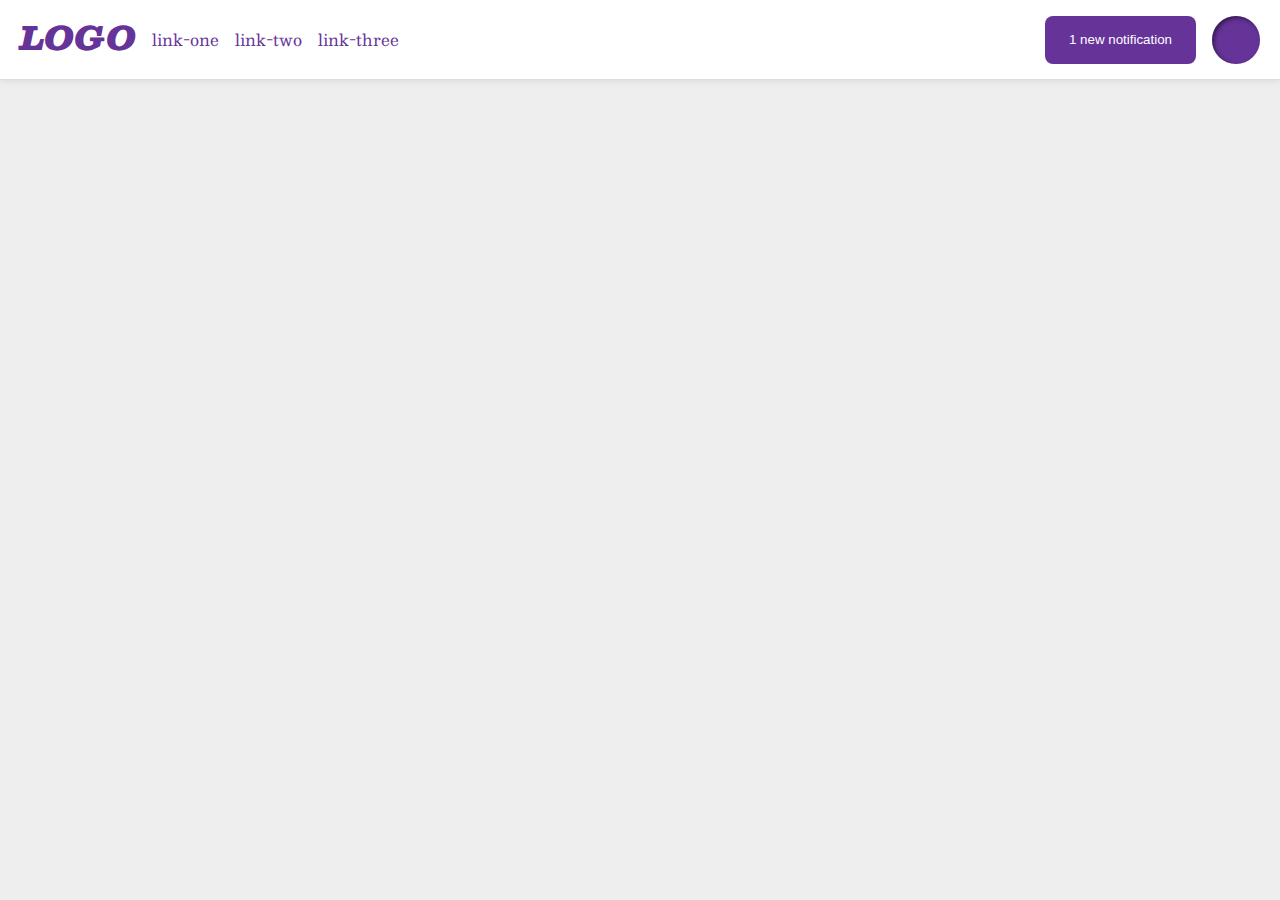
<file: flex/03-flex-header-2/index.html>
<!DOCTYPE html>
<html lang="en">
  <head>
    <meta charset="UTF-8">
    <meta http-equiv="X-UA-Compatible" content="IE=edge">
    <meta name="viewport" content="width=device-width, initial-scale=1.0">
    <title>Flex Header 2</title>
    <link rel="stylesheet" href="style.css">
  </head>
  <body>
    <div class="header">
      <div class="left-side">
        <div class="logo">
          LOGO
        </div>
        <ul class="links">
          <li><a href="https://google.com">link-one</a></li>
          <li><a href="https://google.com">link-two</a></li>
          <li><a href="https://google.com">link-three</a></li>
        </ul>
      </div>
      <div class="right-side">
        <button class="notifications">
          1 new notification
        </button>
        <div class="profile-image"></div>
      </div>
    </div>
  </body>
</html>
</file>
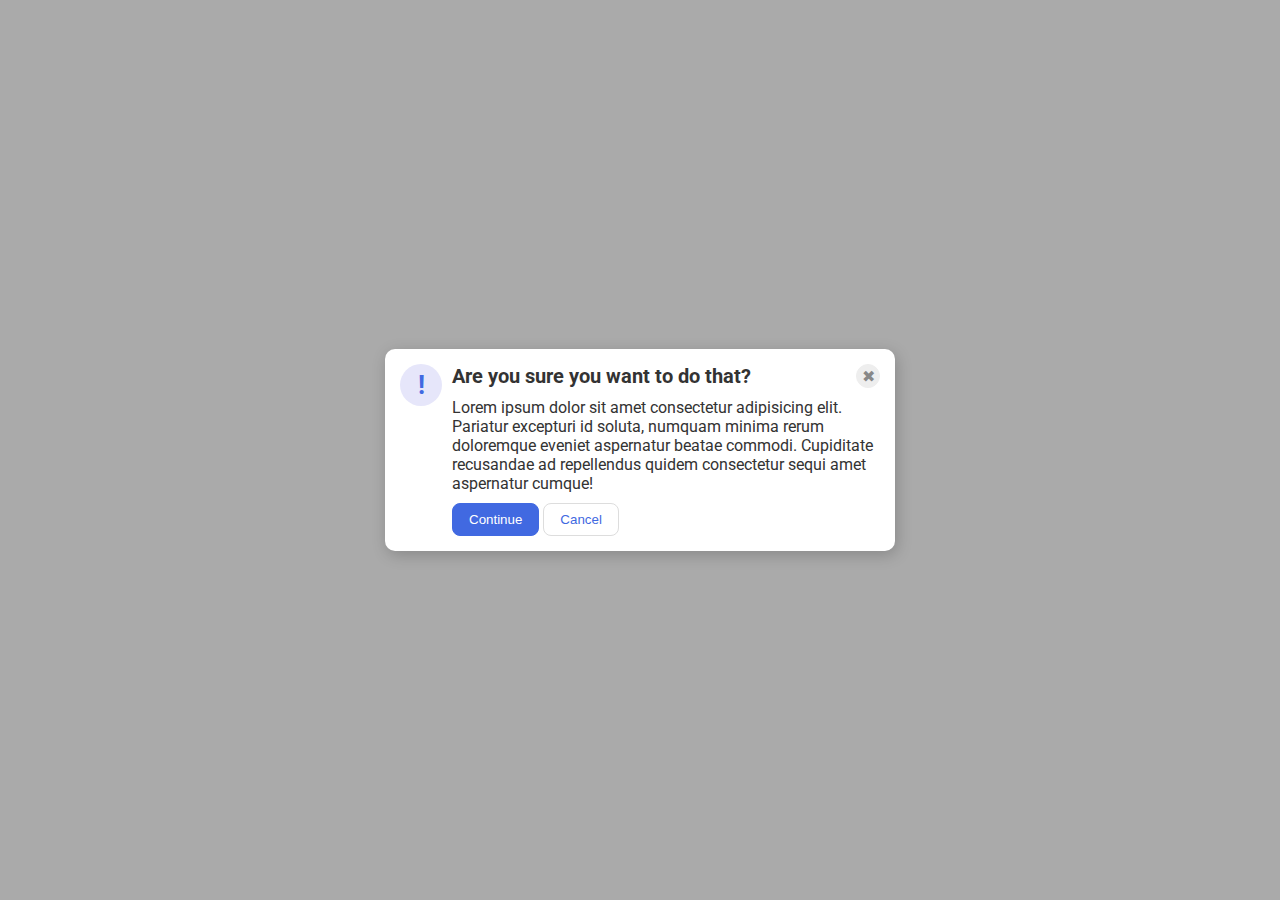
<file: flex/05-flex-modal/index.html>
<!DOCTYPE html>
<html lang="en">
  <head>
    <meta charset="UTF-8">
    <meta http-equiv="X-UA-Compatible" content="IE=edge">
    <meta name="viewport" content="width=device-width, initial-scale=1.0">
    <link rel="stylesheet" href="style.css">
    <title>Modal</title>
  </head>
  <body>
    <div class="modal">
      <div class="icon">!</div>

      <div class="message">
        <div class="header">Are you sure you want to do that?
          <button class="close-button">✖</button>
        </div>
        <div class="text">Lorem ipsum dolor sit amet consectetur adipisicing elit. Pariatur excepturi id soluta, numquam minima rerum doloremque eveniet aspernatur beatae commodi. Cupiditate recusandae ad repellendus quidem consectetur sequi amet aspernatur cumque!</div>
        <div class="options">
          <button class="continue">Continue</button>
          <button class="cancel">Cancel</button>
        </div>
      </div>
    </div>
  </body>
</html>
</file>
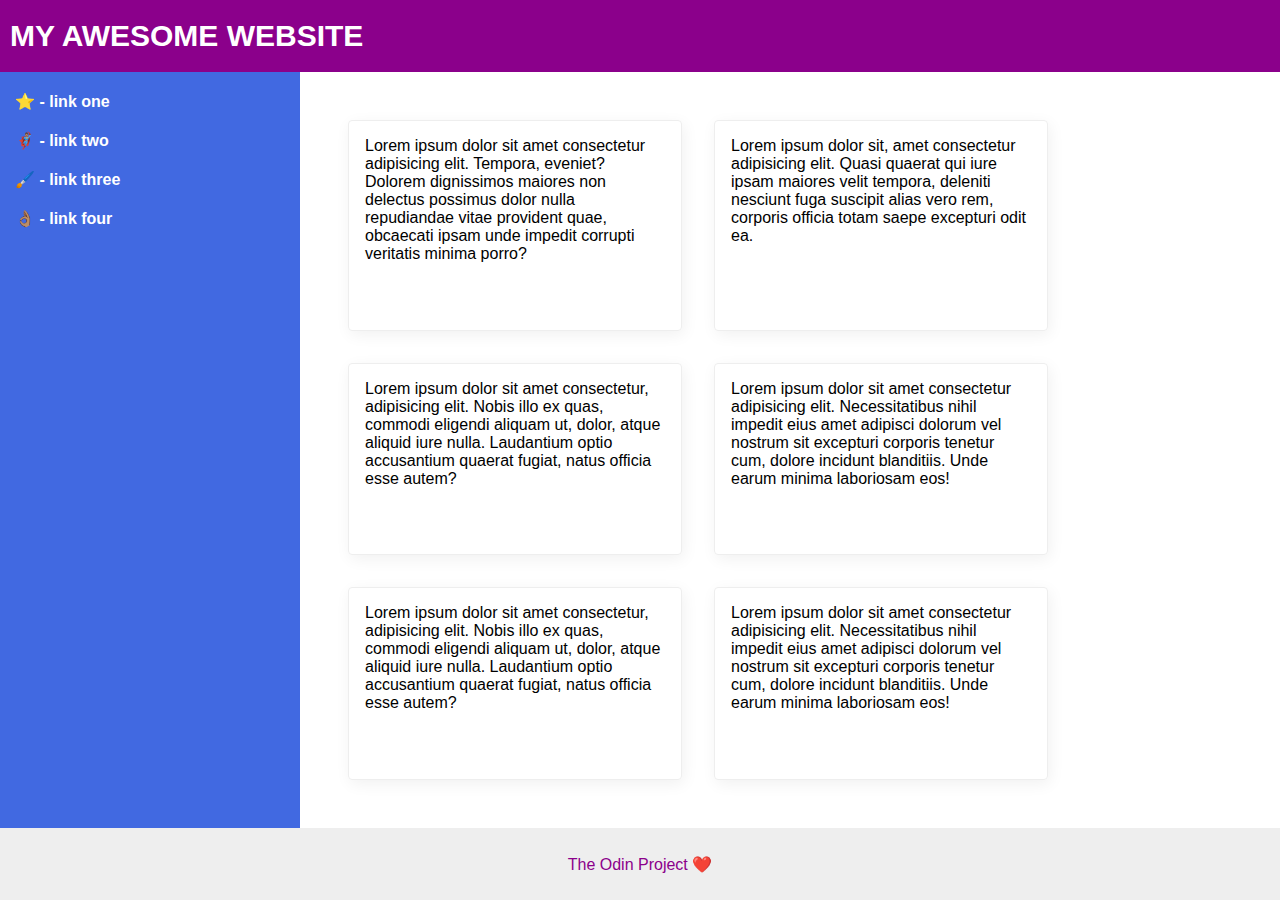
<file: flex/07-flex-layout-2/index.html>
<!DOCTYPE html>
<html lang="en">
  <head>
    <meta charset="UTF-8">
    <meta http-equiv="X-UA-Compatible" content="IE=edge">
    <meta name="viewport" content="width=device-width, initial-scale=1.0">
    <title>The Holy Grail</title>
    <link rel="stylesheet" href="style.css">
  </head>
  <body>
    <div class="header">
      MY AWESOME WEBSITE
    </div>
    
    <div class="main">
      <div class="sidebar">
        <ul>
          <li><a href="#">⭐ - link one</a></li>
          <li><a href="#">🦸🏽‍♂️ - link two</a></li>
          <li><a href="#">🖌️ - link three</a></li>
          <li><a href="#">👌🏽 - link four</a></li>
        </ul>
      </div>

      <div class="section">
        <div class="card">Lorem ipsum dolor sit amet consectetur adipisicing elit. Tempora, eveniet? Dolorem dignissimos maiores non delectus possimus dolor nulla repudiandae vitae provident quae, obcaecati ipsam unde impedit corrupti veritatis minima porro?</div>
        <div class="card">Lorem ipsum dolor sit, amet consectetur adipisicing elit. Quasi quaerat qui iure ipsam maiores velit tempora, deleniti nesciunt fuga suscipit alias vero rem, corporis officia totam saepe excepturi odit ea.</div>
        <div class="card">Lorem ipsum dolor sit amet consectetur, adipisicing elit. Nobis illo ex quas, commodi eligendi aliquam ut, dolor, atque aliquid iure nulla. Laudantium optio accusantium quaerat fugiat, natus officia esse autem?</div>
        <div class="card">Lorem ipsum dolor sit amet consectetur adipisicing elit. Necessitatibus nihil impedit eius amet adipisci dolorum vel nostrum sit excepturi corporis tenetur cum, dolore incidunt blanditiis. Unde earum minima laboriosam eos!</div>
        <div class="card">Lorem ipsum dolor sit amet consectetur, adipisicing elit. Nobis illo ex quas, commodi eligendi aliquam ut, dolor, atque aliquid iure nulla. Laudantium optio accusantium quaerat fugiat, natus officia esse autem?</div>
        <div class="card">Lorem ipsum dolor sit amet consectetur adipisicing elit. Necessitatibus nihil impedit eius amet adipisci dolorum vel nostrum sit excepturi corporis tenetur cum, dolore incidunt blanditiis. Unde earum minima laboriosam eos!</div>
      </div>
    </div>
    
    <div class="footer">
      The Odin Project ❤️
    </div>
  </body>
</html>
</file>
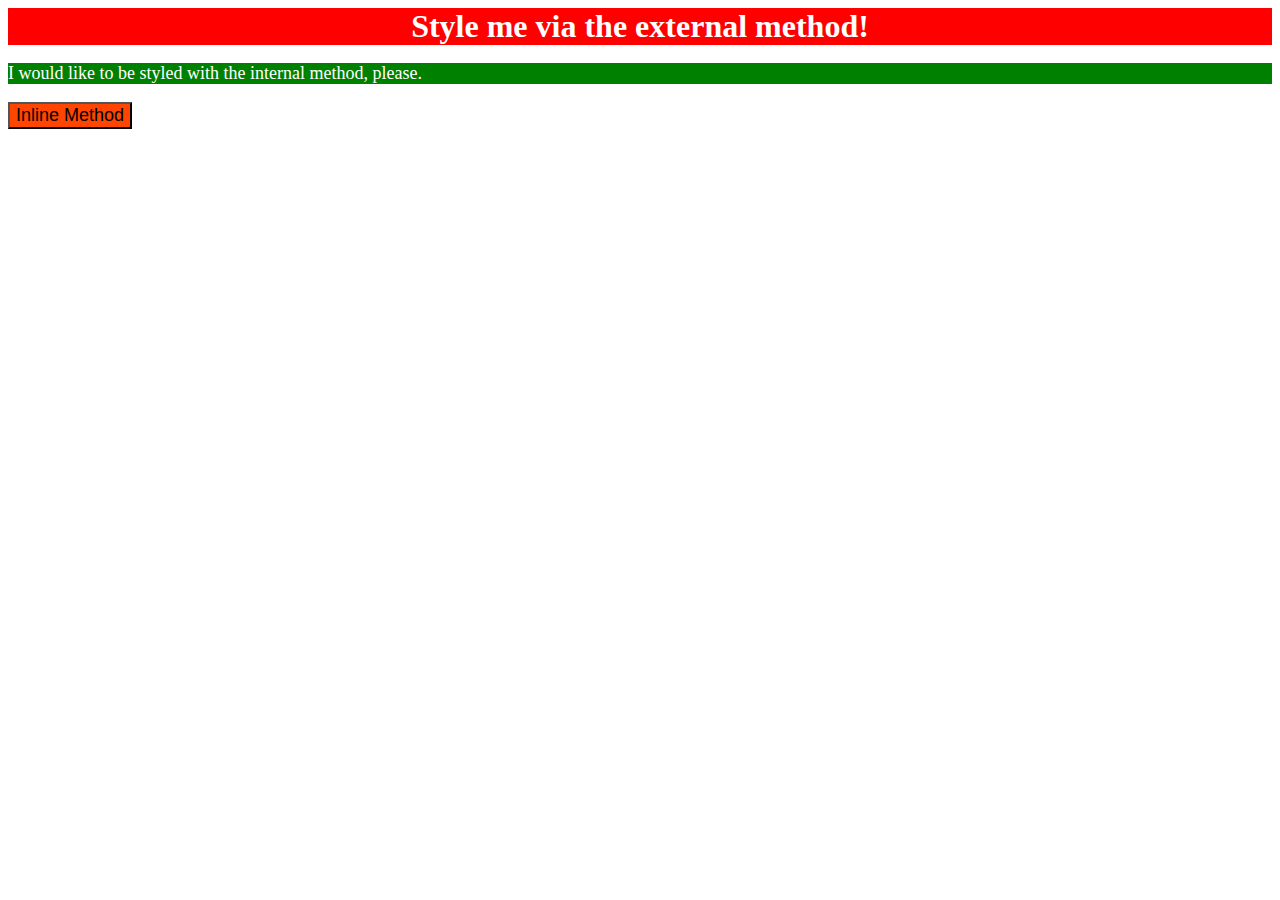
<file: foundations/01-css-methods/index.html>
<!DOCTYPE html>
<html lang="en">
  <head>
    <meta charset="UTF-8">
    <meta http-equiv="X-UA-Compatible" content="IE=edge">
    <meta name="viewport" content="width=device-width, initial-scale=1.0">
    <link rel="stylesheet" href="style.css">
    <title>Methods for Adding CSS</title>
    <style>
      p{
        background-color: green;
        font-size: 18px;
        color: white;
      }
    </style>
  </head>
  <body>
    <div>Style me via the external method!</div>
    <p>I would like to be styled with the internal method, please.</p>
    <button style="background-color: orangered; font-size: 18px;">Inline Method</button>
  </body>
</html>
</file>
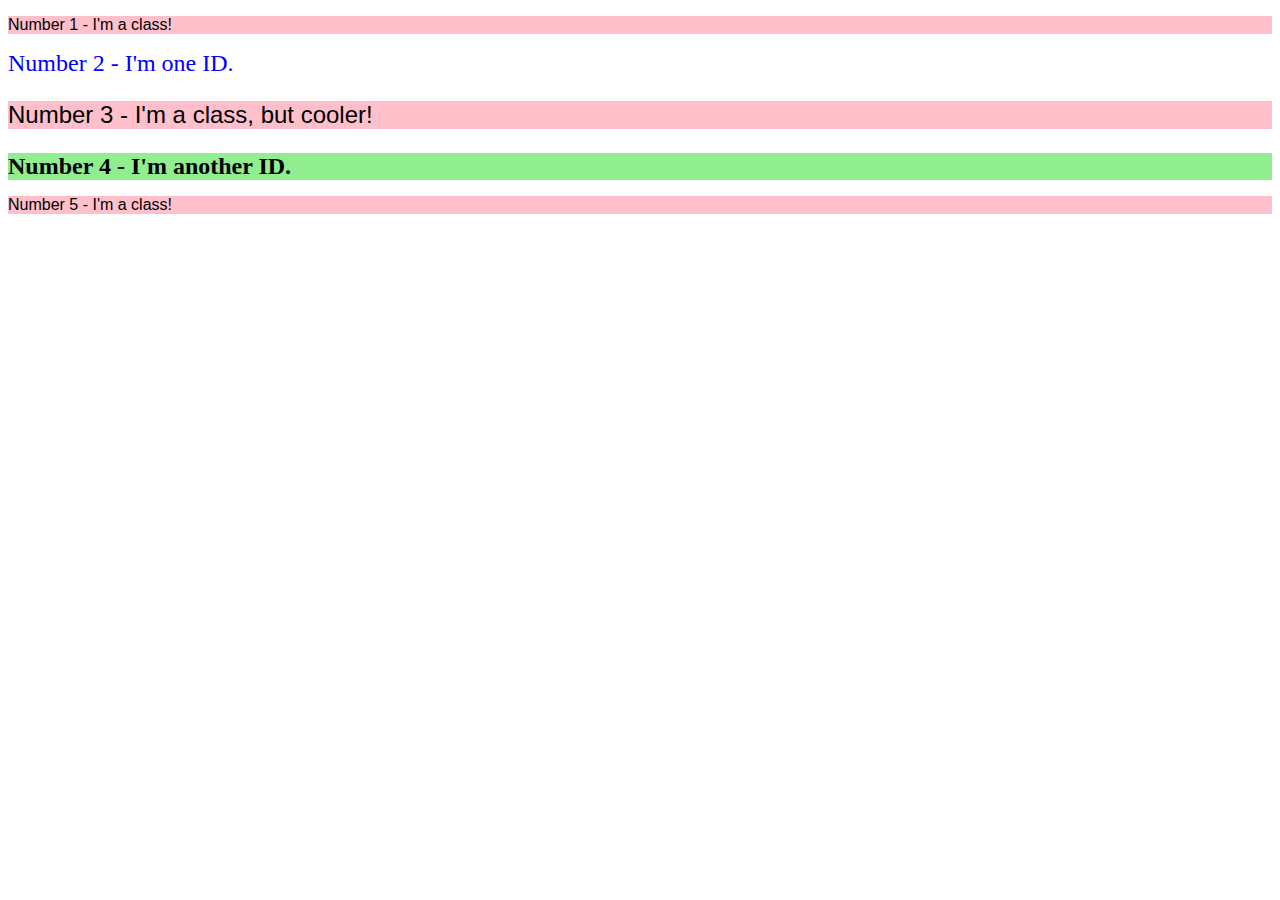
<file: foundations/02-class-id-selectors/index.html>
<!DOCTYPE html>
<html lang="en">
  <head>
    <meta charset="UTF-8">
    <meta http-equiv="X-UA-Compatible" content="IE=edge">
    <meta name="viewport" content="width=device-width, initial-scale=1.0">
    <title>Class and ID Selectors</title>
    <link rel="stylesheet" href="style.css">
  </head>
  <body>
    <p class="paragraf">Number 1 - I'm a class!</p>
    <div id="numberTwo">Number 2 - I'm one ID.</div>
    <p class="paragraf poseban">Number 3 - I'm a class, but cooler!</p>
    <div id="numberFour">Number 4 - I'm another ID.</div>
    <p class="paragraf">Number 5 - I'm a class!</p>
  </body>
</html>
</file>
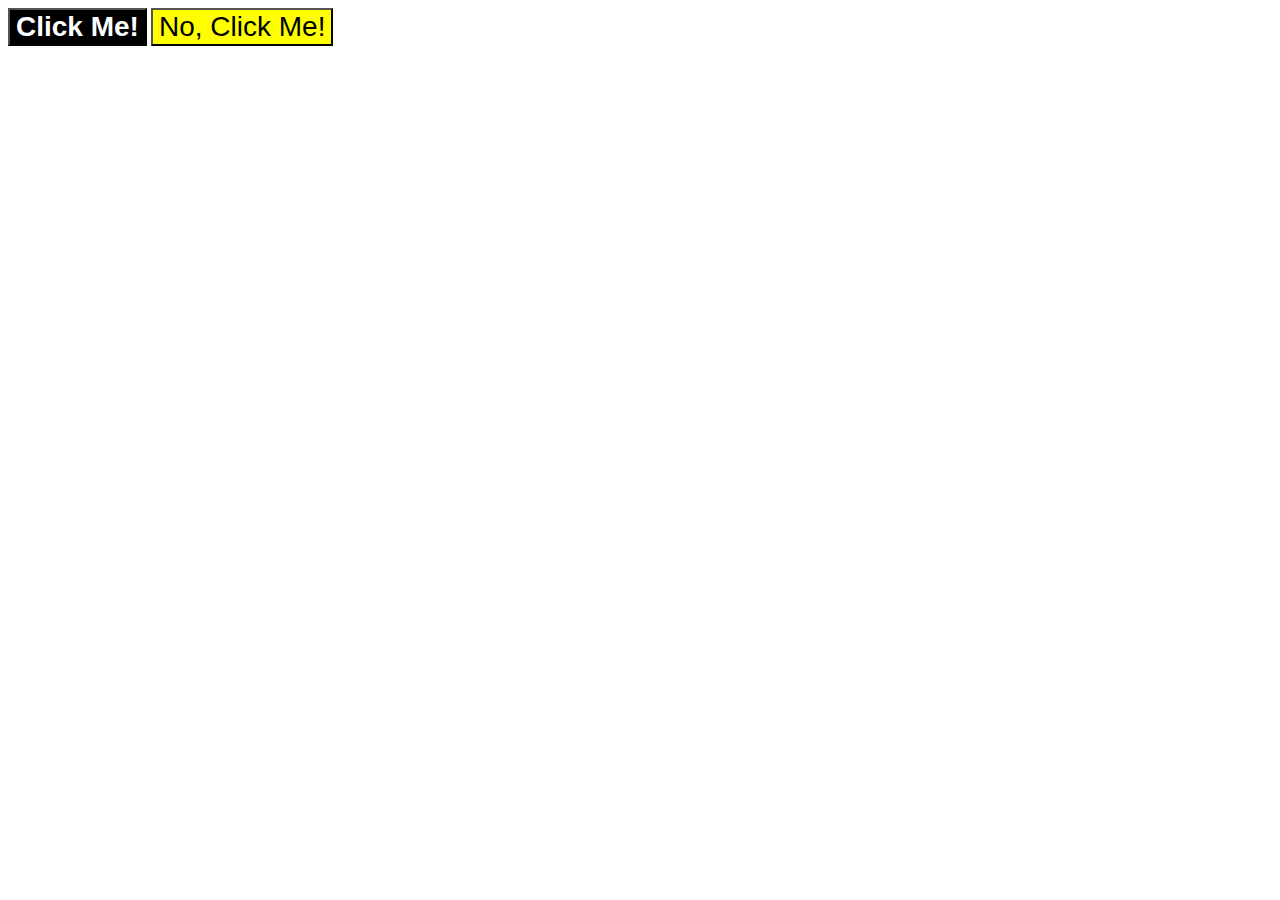
<file: foundations/03-grouping-selectors/index.html>
<!DOCTYPE html>
<html lang="en">
  <head>
    <meta charset="UTF-8">
    <meta http-equiv="X-UA-Compatible" content="IE=edge">
    <meta name="viewport" content="width=device-width, initial-scale=1.0">
    <title>Grouping Selectors</title>
    <link rel="stylesheet" href="style.css">
  </head>
  <body>
    <button class="btn first">Click Me!</button>
    <button class="btn second">No, Click Me!</button>
  </body>
</html>
</file>
<file: flex/03-flex-header-2/style.css>
/* this is some magical font-importing.  
you'll learn about it later. */
@import url('https://fonts.googleapis.com/css2?family=Besley:ital,wght@0,400;1,900&display=swap');

body {
  margin: 0;
  background: #eee;
  font-family: Besley, serif;
}

.header {
  background: white;
  border-bottom: 1px solid #ddd;
  box-shadow: 0 0 8px rgba(0,0,0,.1);
  display: flex;
  justify-content: space-between;
  align-items: center;
  padding: 10px;
  padding-left: 20px;
  padding-right: 20px;
}

.profile-image {
  background: rebeccapurple;
  box-shadow: inset 2px 2px 4px rgba(0,0,0,.5);
  border-radius: 50%;
  width: 48px;
  height: 48px;
}

.logo {
  color: rebeccapurple;
  font-size: 32px;
  font-weight: 900;
  font-style: italic;
}

button {
  border: none;
  border-radius: 8px;
  background: rebeccapurple;
  color: white;
  padding: 8px 24px;
}

a {
  /* this removes the line under our links */
  text-decoration: none;
  color: rebeccapurple;
}

ul {
  list-style-type: none;
  display: flex;
  padding: 0;
  gap: 16px;
}

.left-side, .right-side {
  display: flex;
  gap: 16px;
}
</file>
<file: flex/05-flex-modal/style.css>
@import url('https://fonts.googleapis.com/css2?family=Roboto:wght@400;700&display=swap');

html, body {
  height: 100%;
}

body {
  font-family: Roboto, sans-serif;
  margin: 0;
  background: #aaa;
  color: #333;
  /* I'll give you this one for free lol */
  display: flex;
  align-items: center;
  justify-content: center;
}

.modal {
  background: white;
  width: 480px;
  border-radius: 10px;
  box-shadow: 2px 4px 16px rgba(0,0,0,.2);
  display: flex;
  padding: 15px;
  gap: 10px;
}

.icon {
  color: royalblue;
  font-size: 26px;
  font-weight: 700;
  background: lavender;
  width: 42px;
  height: 42px;
  border-radius: 50%;
  display: flex;
  align-items: center;
  justify-content: center;
  flex-shrink: 0;
}

.close-button {
  background: #eee;
  border-radius: 50%;
  color: #888;
  font-weight: 400;
  font-size: 16px;
  height: 24px;
  width: 24px;
  display: flex;
  align-items: center;
  justify-content: center;
  border: 1px solid #eee;
  padding: 0;
}

button {
  cursor: pointer;
  padding: 8px 16px;
  border-radius: 8px;
}

button.continue {
  background: royalblue;
  border: 1px solid royalblue;
  color: white;
}

button.cancel {
  background: white;
  border: 1px solid #ddd;
  color: royalblue;
}

.header {
  display: flex;
  justify-content: space-between;
  font-weight: bold;
  font-size: 20px;
}

.message {
  display: flex;
  flex-direction: column;
  justify-content: space-between;
  gap: 10px;
}
</file>
<file: flex/07-flex-layout-2/style.css>
body {
  font-family: -apple-system, BlinkMacSystemFont, 'Segoe UI', Roboto, Oxygen, Ubuntu, Cantarell, 'Open Sans', 'Helvetica Neue', sans-serif;
  margin: 0;
  min-height: 100vh;
  display: flex;
  flex-direction: column;
}

.header {
  height: 72px;
  background: darkmagenta;
  color: white;
  display: flex;
  align-items: center;
  font-weight: bold;
  font-size: 30px;
  padding-left: 10px;
}

.footer {
  height: 72px;
  background: #eee;
  color: darkmagenta;
  display: flex;
  align-items: center;
  justify-content: center;
}

.sidebar {
  width: 300px;
  background: royalblue;
  box-sizing: border-box;
  padding: 20px 15px;
  font-weight: bold;
  flex-shrink: 0;
}

.card {
  border: 1px solid #eee;
  box-shadow: 2px 4px 16px rgba(0,0,0,.06);
  border-radius: 4px;
}

.main {
  flex: 1;
  display: flex;
}

a {
  text-decoration: none;
  color: white;
}
ul {
  list-style-type: none;
  margin: 0;
  padding: 0;
  display: flex;
  flex-direction: column;
  gap: 20px;
}

.section {
  display: flex;
  padding: 48px;
  flex-wrap: wrap;
  gap: 32px;
}

.card {
  padding: 16px;
  width: 300px;
}
</file>
<file: foundations/01-css-methods/style.css>
div {
    background-color: red;
    color: white;
    text-align: center;
    font-size: 32px;
    font-weight: bold;
}
</file>
<file: foundations/02-class-id-selectors/style.css>
.paragraf {
    background-color: pink;
    font-family: Verdana, Geneva, Tahoma, sans-serif;
}

#numberTwo {
    color: blue;
    font-size: 24px;
}

.paragraf.poseban {
    font-size: 24px;
}

#numberFour {
    background-color: lightgreen;
    font-size: 24px;
    font-weight: bold;
}
</file>
<file: foundations/03-grouping-selectors/style.css>
.btn {
    font-size: 28px;
    font-family: Helvetica, 'Times New Roman', sans-serif;
}

.btn.first {
    background-color: black;
    color: white;
    font-weight: bold;
}

.btn.second {
    background-color: yellow;
}
</file>
